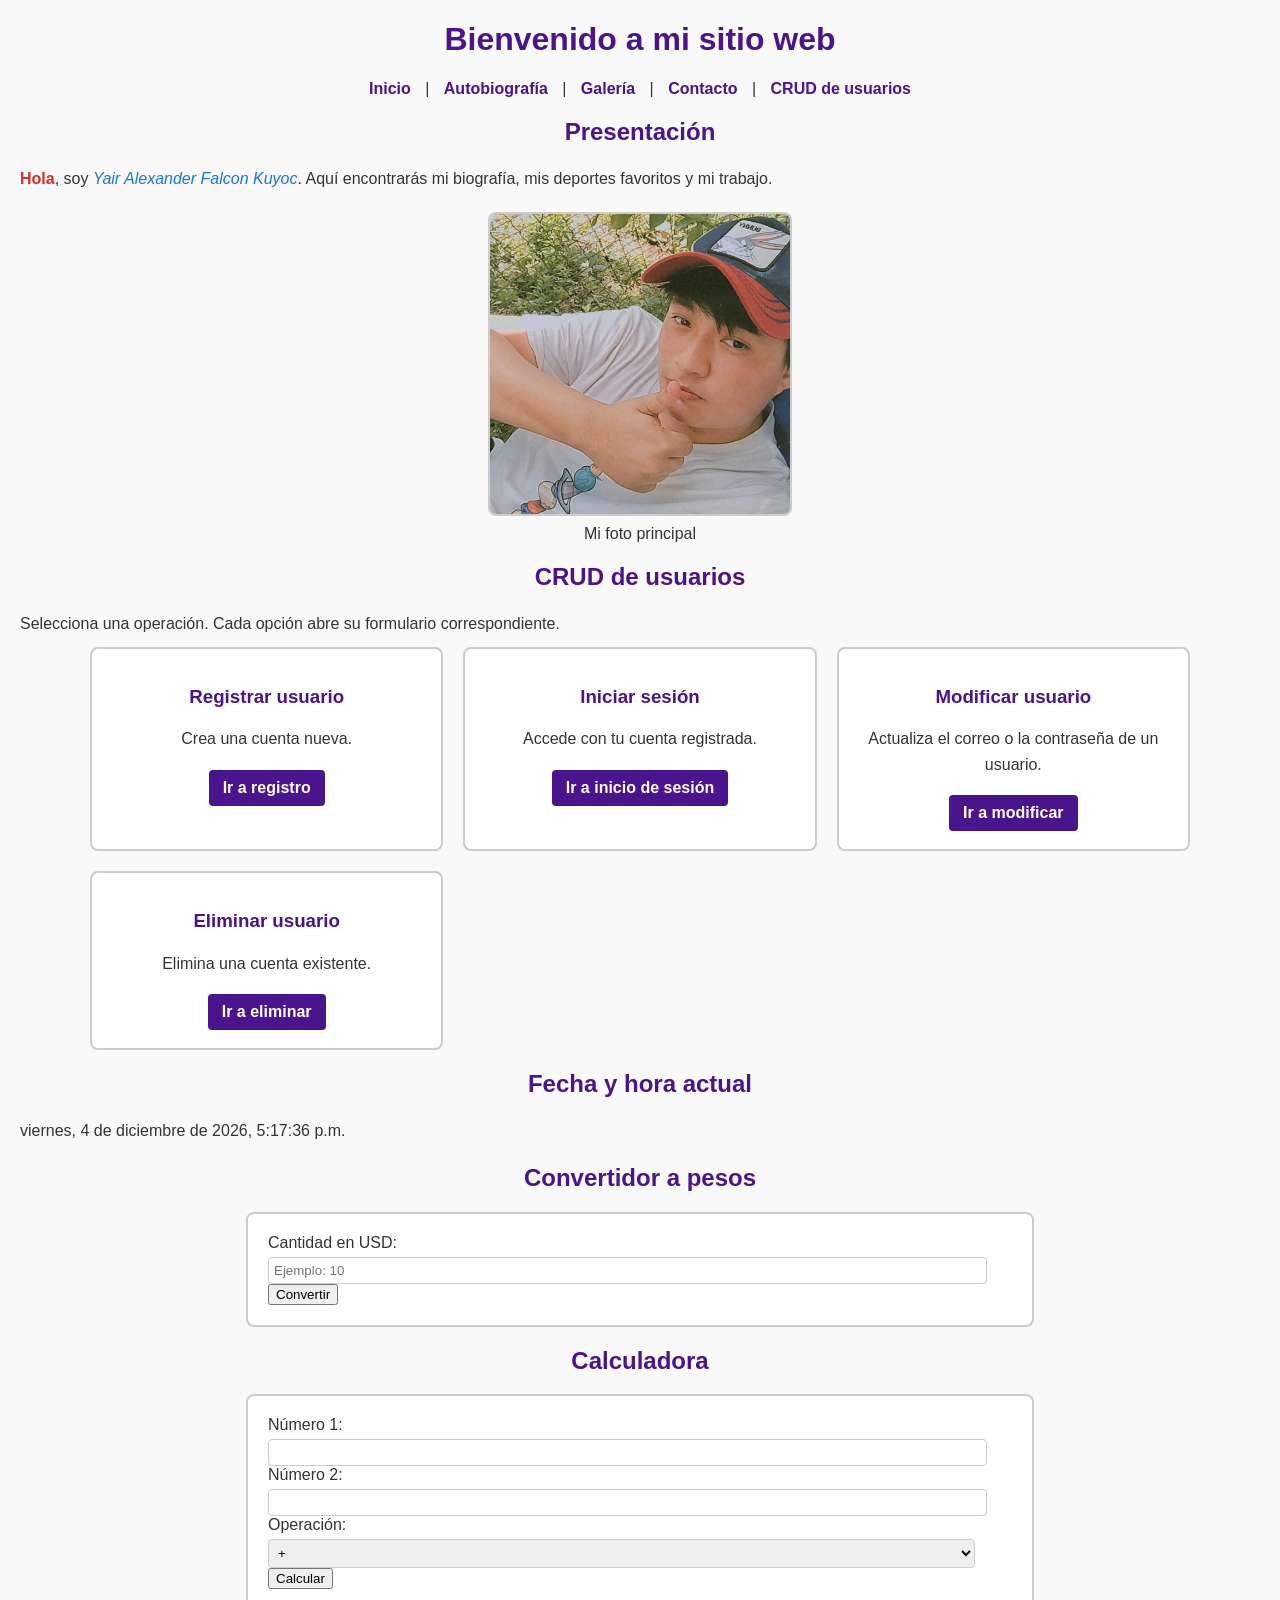
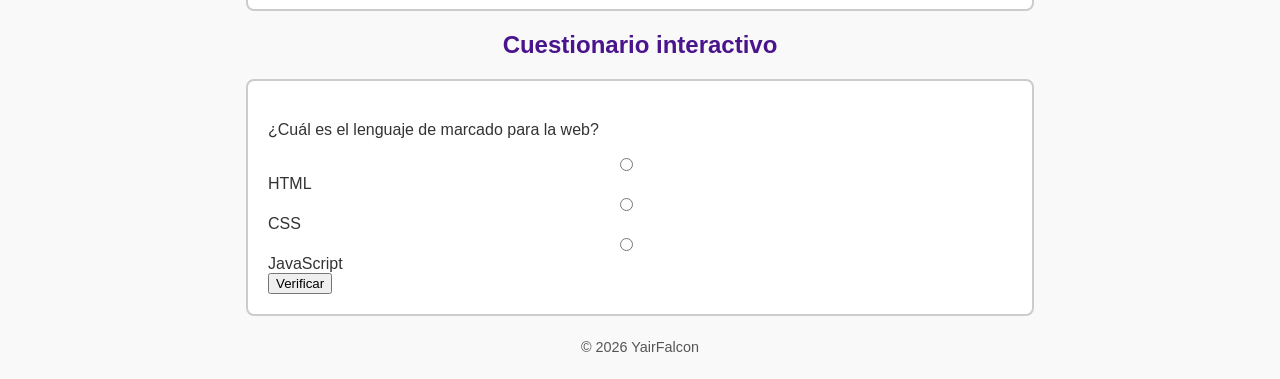
<file: HTML/index.html>
<!DOCTYPE html>
<html lang="es">
<head>
    <meta charset="UTF-8">
    <title>YairFalcon - Inicio</title>
    <link rel="stylesheet" href="style.css">  
    <script src="script.js" defer></script>     
</head>
<body>
<header>
    <h1>Bienvenido a mi sitio web</h1>
    <nav>
        <a href="index.html">Inicio</a> |
        <a href="Autobiografia.html">Autobiografía</a> |
        <a href="Galeria.html">Galería</a> |
        <a href="Contacto.html">Contacto</a> |
        <a href="#crud">CRUD de usuarios</a>
    </nav>
</header>

<main>
    <!-- Presentación -->
    <section>
        <h2>Presentación</h2>
        <p><strong>Hola</strong>, soy <em>Yair Alexander Falcon Kuyoc</em>. Aquí encontrarás mi biografía, mis deportes favoritos y mi trabajo.</p>
        <figure style="text-align:center;">
            <img src="Imagen/foto1.png" alt="Foto principal" width="300">
            <figcaption>Mi foto principal</figcaption>
        </figure>
    </section>

    <section id="crud">
        <h2>CRUD de usuarios</h2>
        <p>Selecciona una operación. Cada opción abre su formulario correspondiente.</p>

        <div class="crud-grid">
            <article class="crud-card">
                <h3>Registrar usuario</h3>
                <p>Crea una cuenta nueva.</p>
                <a class="crud-link" href="Registro.html">Ir a registro</a>
            </article>

            <article class="crud-card">
                <h3>Iniciar sesión</h3>
                <p>Accede con tu cuenta registrada.</p>
                <a class="crud-link" href="Login.html">Ir a inicio de sesión</a>
            </article>

            <article class="crud-card">
                <h3>Modificar usuario</h3>
                <p>Actualiza el correo o la contraseña de un usuario.</p>
                <a class="crud-link" href="Editar.html">Ir a modificar</a>
            </article>

            <article class="crud-card">
                <h3>Eliminar usuario</h3>
                <p>Elimina una cuenta existente.</p>
                <a class="crud-link" href="Eliminar.html">Ir a eliminar</a>
            </article>
        </div>
    </section>

    <!-- Fecha y hora -->
    <section>
        <h2>Fecha y hora actual</h2>
        <p id="fechaHora"></p>
    </section>

    <!-- Convertidor -->
    <section>
        <h2>Convertidor a pesos</h2>
        <form onsubmit="event.preventDefault(); convertirAPesos();">
            <label for="usd">Cantidad en USD:</label>
            <input type="number" id="usd" placeholder="Ejemplo: 10">
            <button type="submit">Convertir</button>
        </form>
        <p id="resultadoPesos"></p>
    </section>

    <!-- Calculadora -->
    <section>
        <h2>Calculadora</h2>
        <form onsubmit="event.preventDefault(); calcular();">
            <label for="num1">Número 1:</label>
            <input type="number" id="num1">
            <label for="num2">Número 2:</label>
            <input type="number" id="num2">
            <label for="operacion">Operación:</label>
            <select id="operacion">
                <option value="+">+</option>
                <option value="-">-</option>
                <option value="*">*</option>
                <option value="/">/</option>
            </select>
            <button type="submit">Calcular</button>
        </form>
        <p id="resultadoCalc"></p>
    </section>

    <!-- Cuestionario -->
    <section>
        <h2>Cuestionario interactivo</h2>
        <form onsubmit="event.preventDefault(); verificarCuestionario();">
            <p>¿Cuál es el lenguaje de marcado para la web?</p>
            <label><input type="radio" name="pregunta1" value="HTML"> HTML</label><br>
            <label><input type="radio" name="pregunta1" value="CSS"> CSS</label><br>
            <label><input type="radio" name="pregunta1" value="JavaScript"> JavaScript</label><br>
            <button type="submit">Verificar</button>
        </form>
    </section>
</main>

<footer>
    <p>© 2026 YairFalcon</p>
</footer>
</body>
</html>
</file>
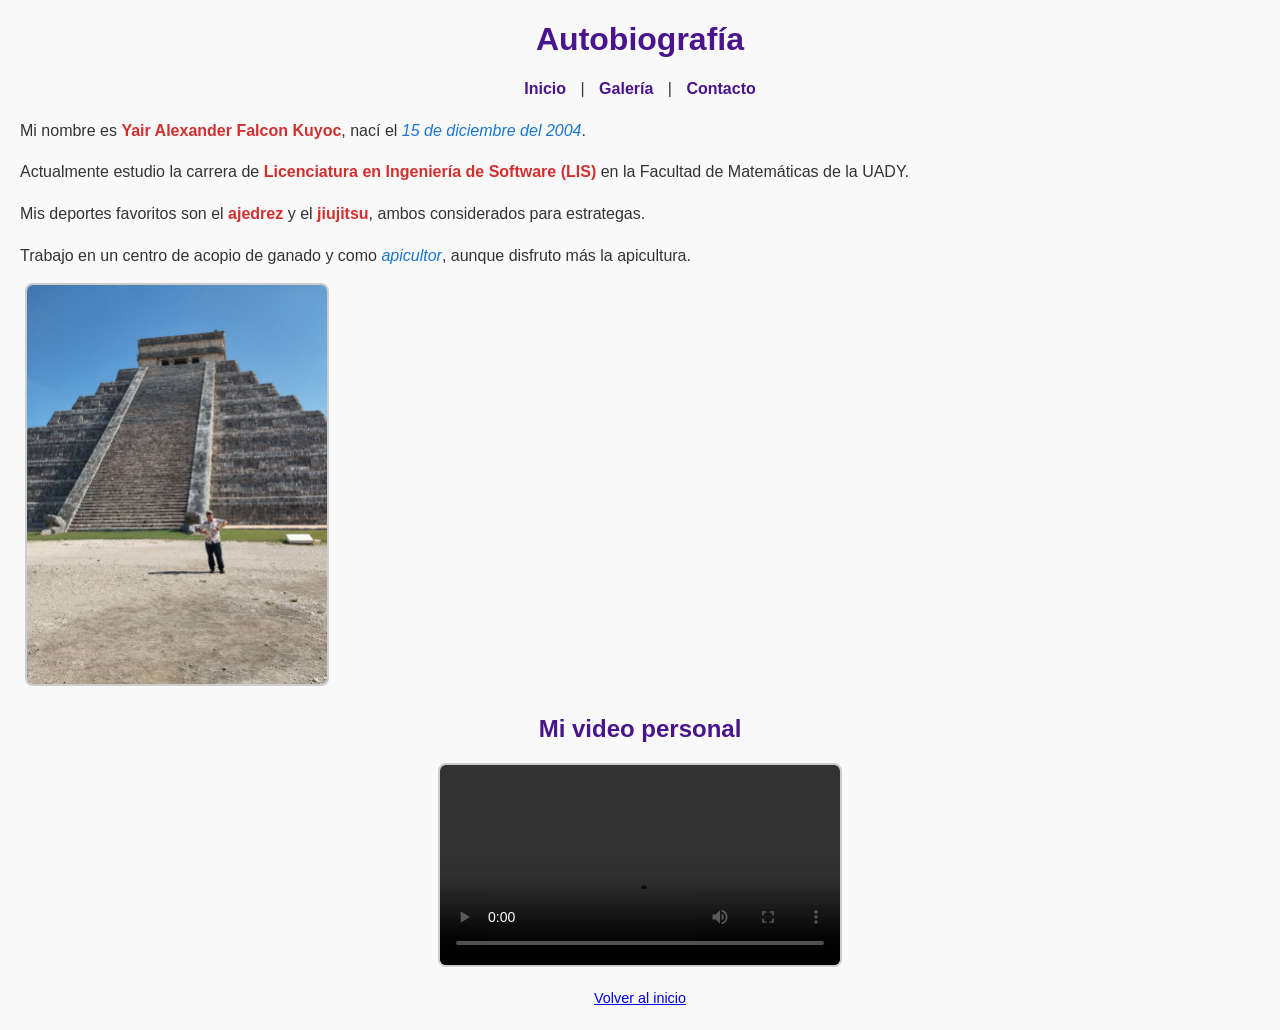
<file: HTML/Autobiografia.html>
<!DOCTYPE html>
<html lang="es">
<head>
<link rel="stylesheet" href="style.css">

    <meta charset="UTF-8">
    <title>Autobiografía</title>
</head>
<body>
<header>
    <h1>Autobiografía</h1>
    <nav>
        <a href="index.html">Inicio</a> |
        <a href="Galeria.html">Galería</a> |
        <a href="Contacto.html">Contacto</a>
    </nav>
</header>

<section>
    <p>Mi nombre es <strong>Yair Alexander Falcon Kuyoc</strong>, nací el <em>15 de diciembre del 2004</em>.</p>
    <p>Actualmente estudio la carrera de <strong>Licenciatura en Ingeniería de Software (LIS)</strong> en la Facultad de Matemáticas de la UADY.</p>
    <p>Mis deportes favoritos son el <strong>ajedrez</strong> y el <strong>jiujitsu</strong>, ambos considerados para estrategas.</p>
    <p>Trabajo en un centro de acopio de ganado y como <em>apicultor</em>, aunque disfruto más la apicultura.</p>

    <!-- Imagen local -->
    <img src="Imagen/foto2.png" alt="Foto autobiografía" width="300">

    <!-- Video local -->
    <h2>Mi video personal</h2>
    <video controls width="400">
        <source src="Video/video1.mp4" type="video/mp4">
        Tu navegador no soporta video.
    </video>
</section>

<footer>
    <p><a href="index.html">Volver al inicio</a></p>
</footer>
</body>
</html>
</file>
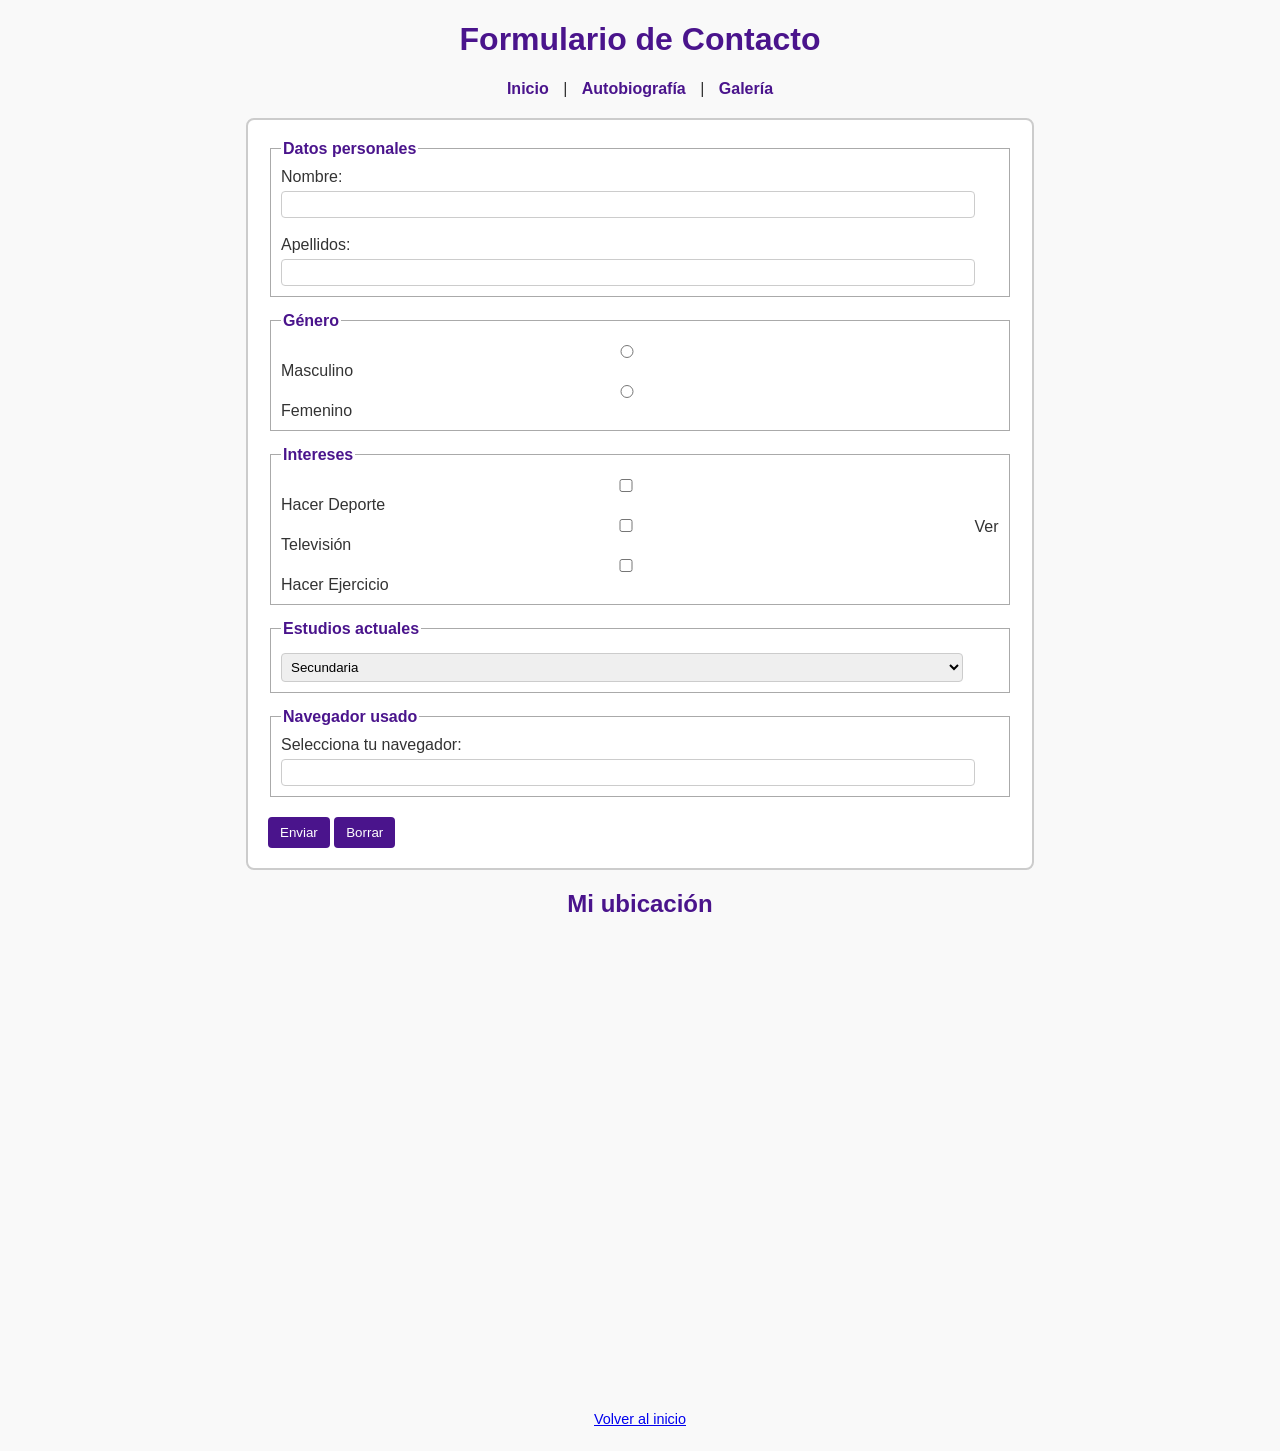
<file: HTML/Contacto.html>
<!DOCTYPE html>
<html lang="es">
<head>
    <meta charset="UTF-8">
    <title>Contacto</title>
    <link rel="stylesheet" href="style.css">
    <script src="script.js" defer></script>
</head>
<body>
<header>
    <h1>Formulario de Contacto</h1>
    <nav>
        <a href="index.html">Inicio</a> |
        <a href="Autobiografia.html">Autobiografía</a> |
        <a href="Galeria.html">Galería</a>
    </nav>
</header>

<section>
    <form action="#" method="post" onsubmit="return validarFormulario()">
        <!-- Cajas de texto -->
        <fieldset>
            <legend>Datos personales</legend>
            <label for="nombre">Nombre:</label>
            <input id="nombre" type="text" name="nombre"><br><br>

            <label for="apellidos">Apellidos:</label>
            <input id="apellidos" type="text" name="apellidos">
        </fieldset>

        <!-- Radio buttons -->
        <fieldset>
            <legend>Género</legend>
            <input type="radio" name="genero" value="Masculino"> Masculino
            <input type="radio" name="genero" value="Femenino"> Femenino
        </fieldset>

        <!-- Checkboxes -->
        <fieldset>
            <legend>Intereses</legend>
            <input type="checkbox" name="deporte" value="Deportes"> Hacer Deporte
            <input type="checkbox" name="tv" value="Televisión"> Ver Televisión
            <input type="checkbox" name="ejercicio" value="Ejercicio"> Hacer Ejercicio
        </fieldset>

        <!-- Select -->
        <fieldset>
            <legend>Estudios actuales</legend>
            <select name="estudios">
                <option value="secundaria">Secundaria</option>
                <option value="bachillerato">Bachillerato</option>
                <option value="licenciatura">Licenciatura</option>
            </select>
        </fieldset>

        <!-- Lista desplegable -->
        <fieldset>
            <legend>Navegador usado</legend>
            <label>Selecciona tu navegador:
                <input list="buscadores" name="navegador">
            </label>
            <datalist id="buscadores">
                <option value="Chrome">
                <option value="Firefox">
                <option value="Internet Explorer">
                <option value="Opera">
                <option value="Safari">
                <option value="Microsoft Edge">
            </datalist>
        </fieldset>

        <!-- Botones -->
        <input type="submit" value="Enviar">
        <input type="reset" value="Borrar">
    </form>
</section>

<section>
    <!-- Mapa con tu ubicación -->
    <h2>Mi ubicación</h2>
    <iframe src="https://www.google.com/maps/embed?pb=!1m17!1m12!1m3!1d1175.1893238695195!2d-88.1418150024642!3d21.141848418436343!2m3!1f0!2f0!3f0!3m2!1i1024!2i768!4f13.1!3m2!1m1!2s!5e1!3m2!1ses-419!2smx!4v1791433436487!5m2!1ses-419!2smx" 
        width="600" height="450" style="border:0;" allowfullscreen="" loading="lazy" 
        referrerpolicy="strict-origin-when-cross-origin">
    </iframe>
</section>

<footer>
    <p><a href="index.html">Volver al inicio</a></p>
</footer>
</body>
</html>
</file>
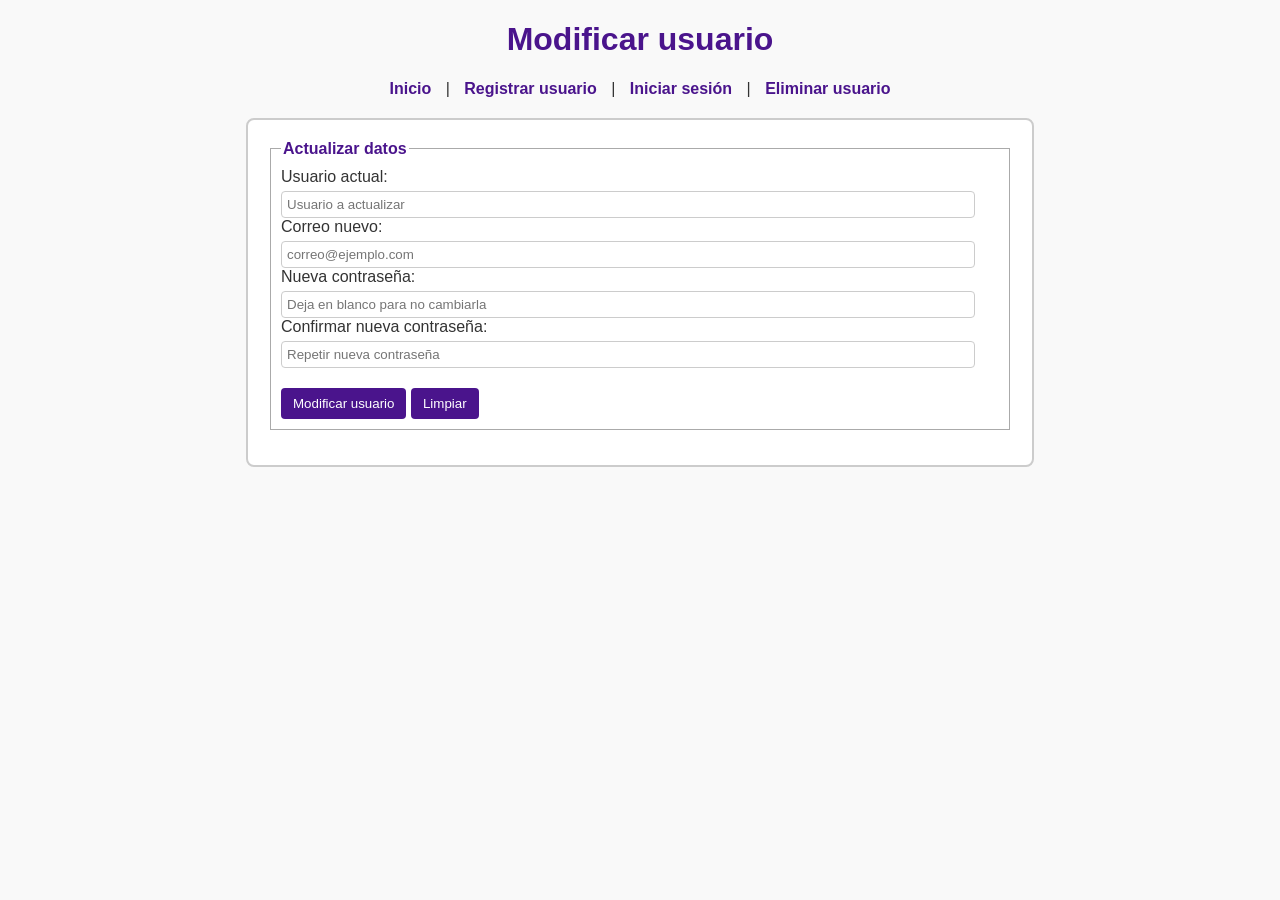
<file: HTML/Editar.html>
<!DOCTYPE html>
<html lang="es">
<head>
    <meta charset="UTF-8">
    <title>Modificar usuario</title>
    <link rel="stylesheet" href="style.css">
    <script src="script.js" defer></script>
</head>
<body>
    <header>
        <h1>Modificar usuario</h1>
        <nav>
            <a href="index.html">Inicio</a> |
            <a href="Registro.html">Registrar usuario</a> |
            <a href="Login.html">Iniciar sesión</a> |
            <a href="Eliminar.html">Eliminar usuario</a>
        </nav>
    </header>

    <main>
        <form action="../PHP/update.php" method="post" onsubmit="return validarFormulario();">
            <fieldset>
                <legend>Actualizar datos</legend>

                <label for="usuarioEdit">Usuario actual:</label>
                <input id="usuarioEdit" type="text" name="usuario" placeholder="Usuario a actualizar" required>

                <label for="correoEdit">Correo nuevo:</label>
                <input id="correoEdit" type="email" name="correo" placeholder="correo@ejemplo.com" required>

                <label for="passwordEdit">Nueva contraseña:</label>
                <input id="passwordEdit" type="password" name="password" placeholder="Deja en blanco para no cambiarla">

                <label for="confirmPasswordEdit">Confirmar nueva contraseña:</label>
                <input id="confirmPasswordEdit" type="password" name="confirm_password" placeholder="Repetir nueva contraseña">

                <div style="margin-top: 15px;">
                    <input type="submit" value="Modificar usuario">
                    <input type="reset" value="Limpiar">
                </div>
            </fieldset>
        </form>
    </main>
</body>
</html>
</file>
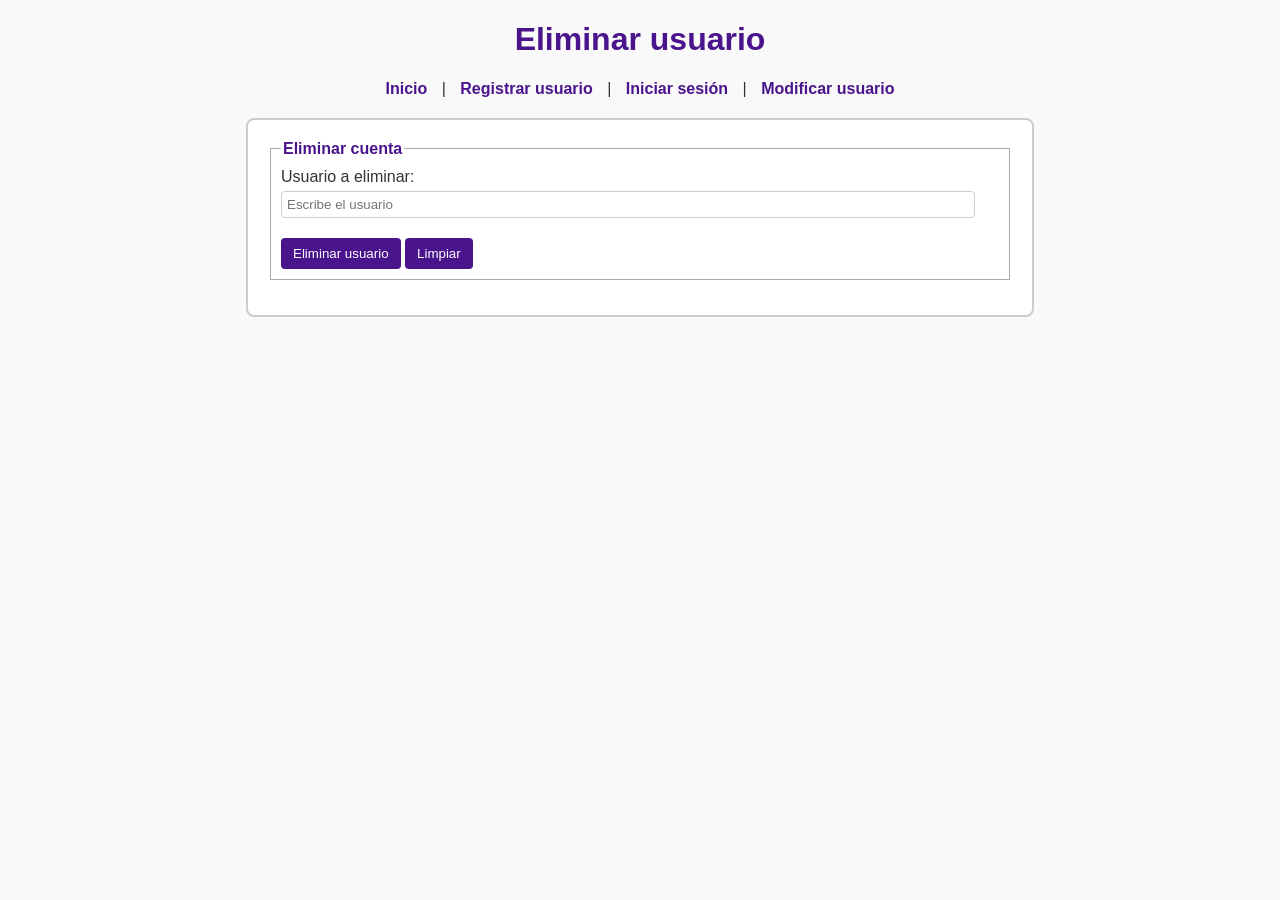
<file: HTML/Eliminar.html>
<!DOCTYPE html>
<html lang="es">
<head>
    <meta charset="UTF-8">
    <title>Eliminar usuario</title>
    <link rel="stylesheet" href="style.css">
    <script src="script.js" defer></script>
</head>
<body>
    <header>
        <h1>Eliminar usuario</h1>
        <nav>
            <a href="index.html">Inicio</a> |
            <a href="Registro.html">Registrar usuario</a> |
            <a href="Login.html">Iniciar sesión</a> |
            <a href="Editar.html">Modificar usuario</a>
        </nav>
    </header>

    <main>
        <form action="../PHP/delete.php" method="post" onsubmit="return confirmarEliminacion();">
            <fieldset>
                <legend>Eliminar cuenta</legend>

                <label for="usuarioDelete">Usuario a eliminar:</label>
                <input id="usuarioDelete" type="text" name="usuario" placeholder="Escribe el usuario" required>

                <div style="margin-top: 15px;">
                    <input type="submit" value="Eliminar usuario">
                    <input type="reset" value="Limpiar">
                </div>
            </fieldset>
        </form>
    </main>
</body>
</html>
</file>
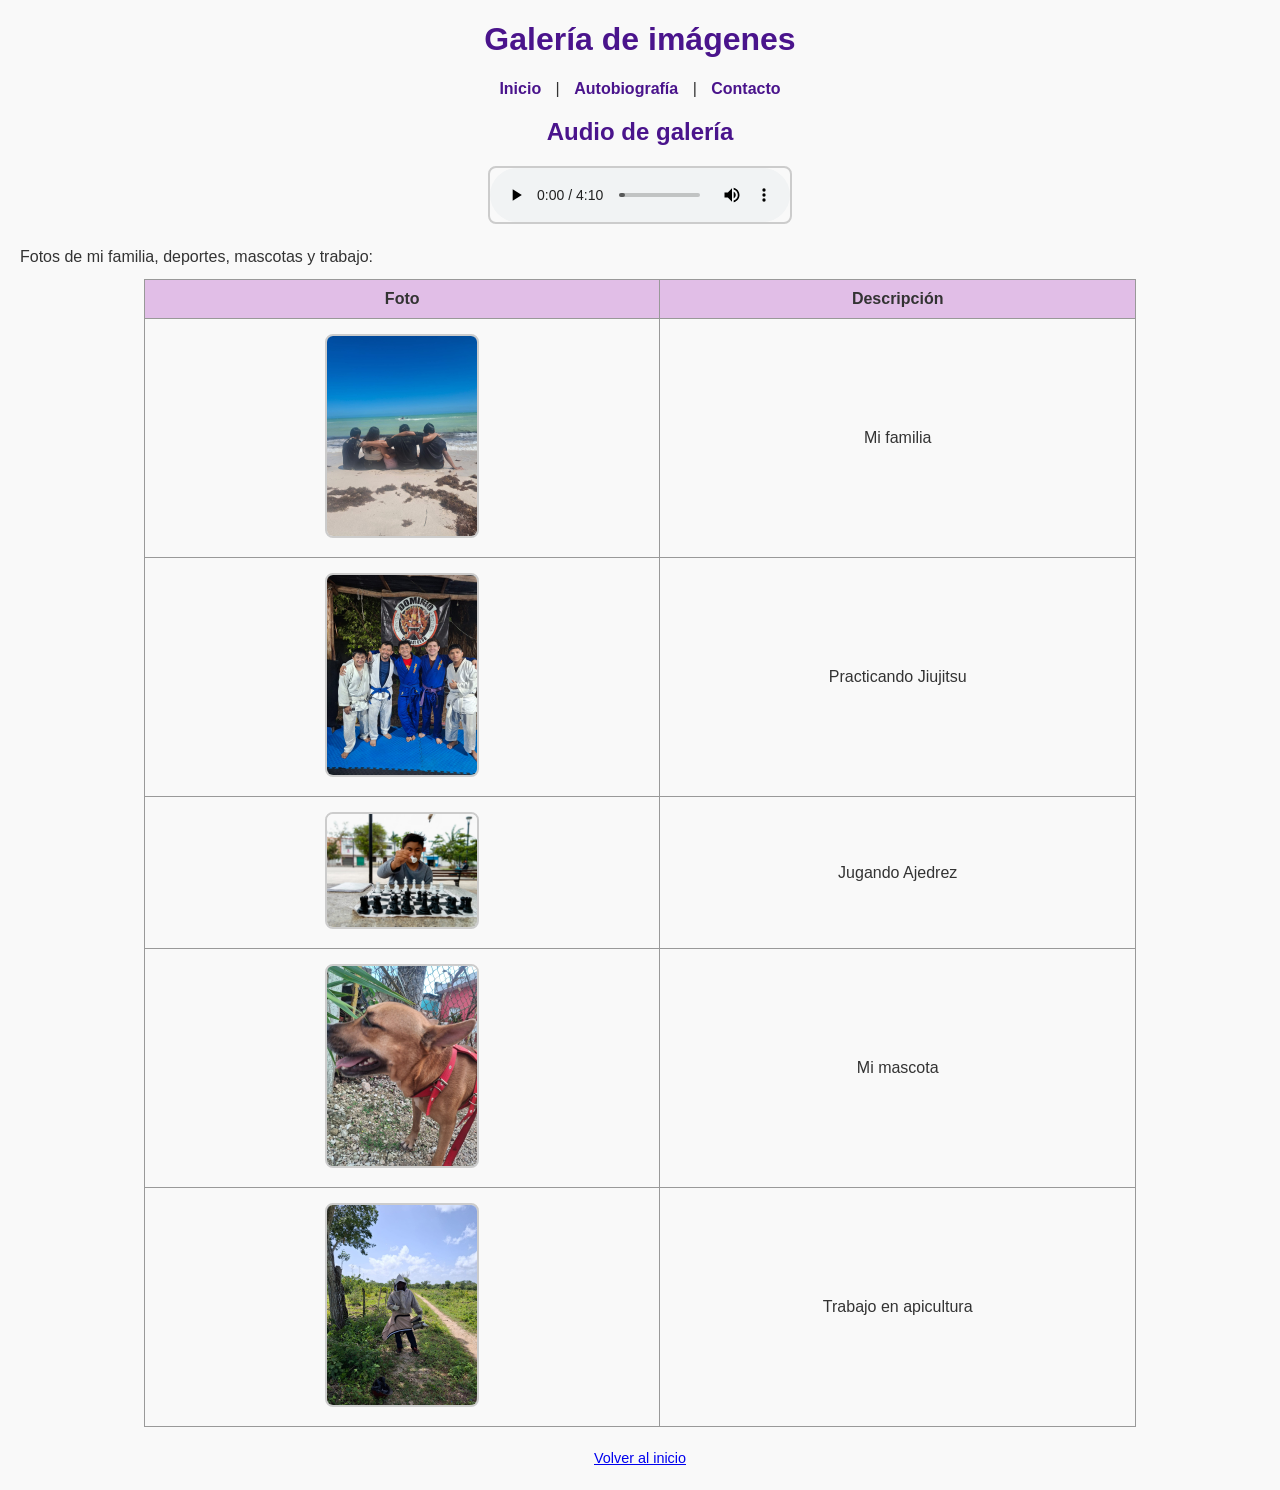
<file: HTML/Galeria.html>
<!DOCTYPE html>
<html lang="es">
<head>
<link rel="stylesheet" href="style.css">

    <meta charset="UTF-8">
    <title>Galería</title>
</head>
<body>
<header>
    <h1>Galería de imágenes</h1>
    <nav>
        <a href="index.html">Inicio</a> |
        <a href="Autobiografia.html">Autobiografía</a> |
        <a href="Contacto.html">Contacto</a>
    </nav>
</header>

<!-- Audio al inicio -->
<section>
    <h2>Audio de galería</h2>
    <audio controls>
        <source src="Audio/audio1.mpeg" type="audio/mpeg">
        Tu navegador no soporta audio.
    </audio>
</section>

<section>
    <p>Fotos de mi familia, deportes, mascotas y trabajo:</p>
    <table border="1" cellpadding="10">
        <tr>
            <th>Foto</th>
            <th>Descripción</th>
        </tr>
        <tr>
            <td><img src="Imagen/foto3.png" alt="Familia" width="150"></td>
            <td>Mi familia</td>
        </tr>
        <tr>
            <td><img src="Imagen/foto4.png" alt="Jiujitsu" width="150"></td>
            <td>Practicando Jiujitsu</td>
        </tr>
        <tr>
            <td><img src="Imagen/foto5.png" alt="Ajedrez" width="150"></td>
            <td>Jugando Ajedrez</td>
        </tr>
        <tr>
            <td><img src="Imagen/foto6.png" alt="Mascotas" width="150"></td>
            <td>Mi mascota</td>
        </tr>
        <tr>
            <td><img src="Imagen/foto7.png" alt="Trabajo" width="150"></td>
            <td>Trabajo en apicultura</td>
        </tr>
    </table>
</section>

<footer>
    <p><a href="index.html">Volver al inicio</a></p>
</footer>
</body>
</html>
</file>
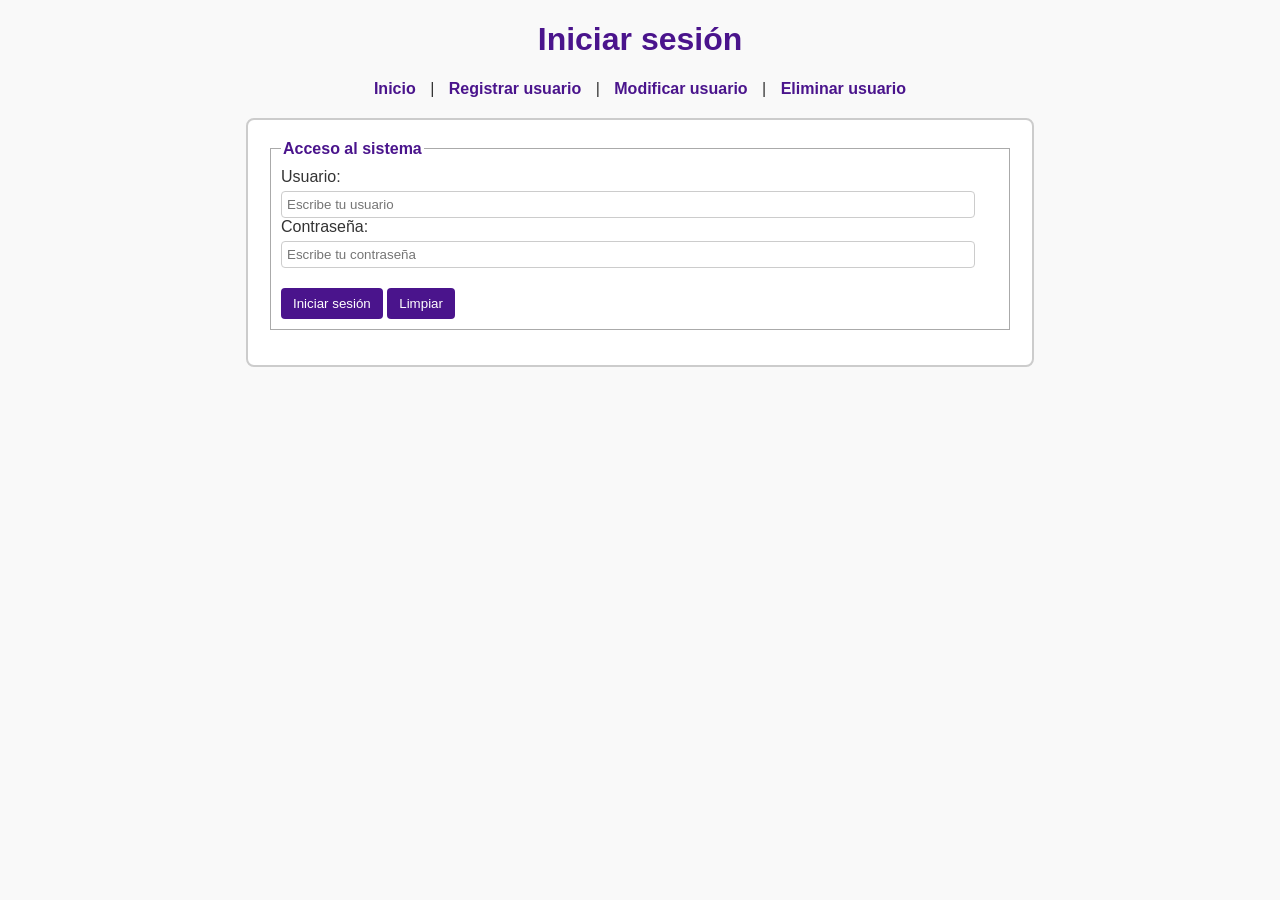
<file: HTML/Login.html>
<!DOCTYPE html>
<html lang="es">
<head>
    <meta charset="UTF-8">
    <title>Iniciar sesión</title>
    <link rel="stylesheet" href="style.css">
    <script src="script.js" defer></script>
</head>
<body>
    <header>
        <h1>Iniciar sesión</h1>
        <nav>
            <a href="index.html">Inicio</a> |
            <a href="Registro.html">Registrar usuario</a> |
            <a href="Editar.html">Modificar usuario</a> |
            <a href="Eliminar.html">Eliminar usuario</a>
        </nav>
    </header>

    <main>
        <form action="../PHP/login.php" method="post" onsubmit="return validarLoginFormulario();">
            <fieldset>
                <legend>Acceso al sistema</legend>

                <label for="usuarioLogin">Usuario:</label>
                <input id="usuarioLogin" type="text" name="usuario" placeholder="Escribe tu usuario" required>

                <label for="passwordLogin">Contraseña:</label>
                <input id="passwordLogin" type="password" name="password" placeholder="Escribe tu contraseña" required>

                <div style="margin-top: 15px;">
                    <input type="submit" value="Iniciar sesión">
                    <input type="reset" value="Limpiar">
                </div>
            </fieldset>
        </form>
    </main>
</body>
</html>
</file>
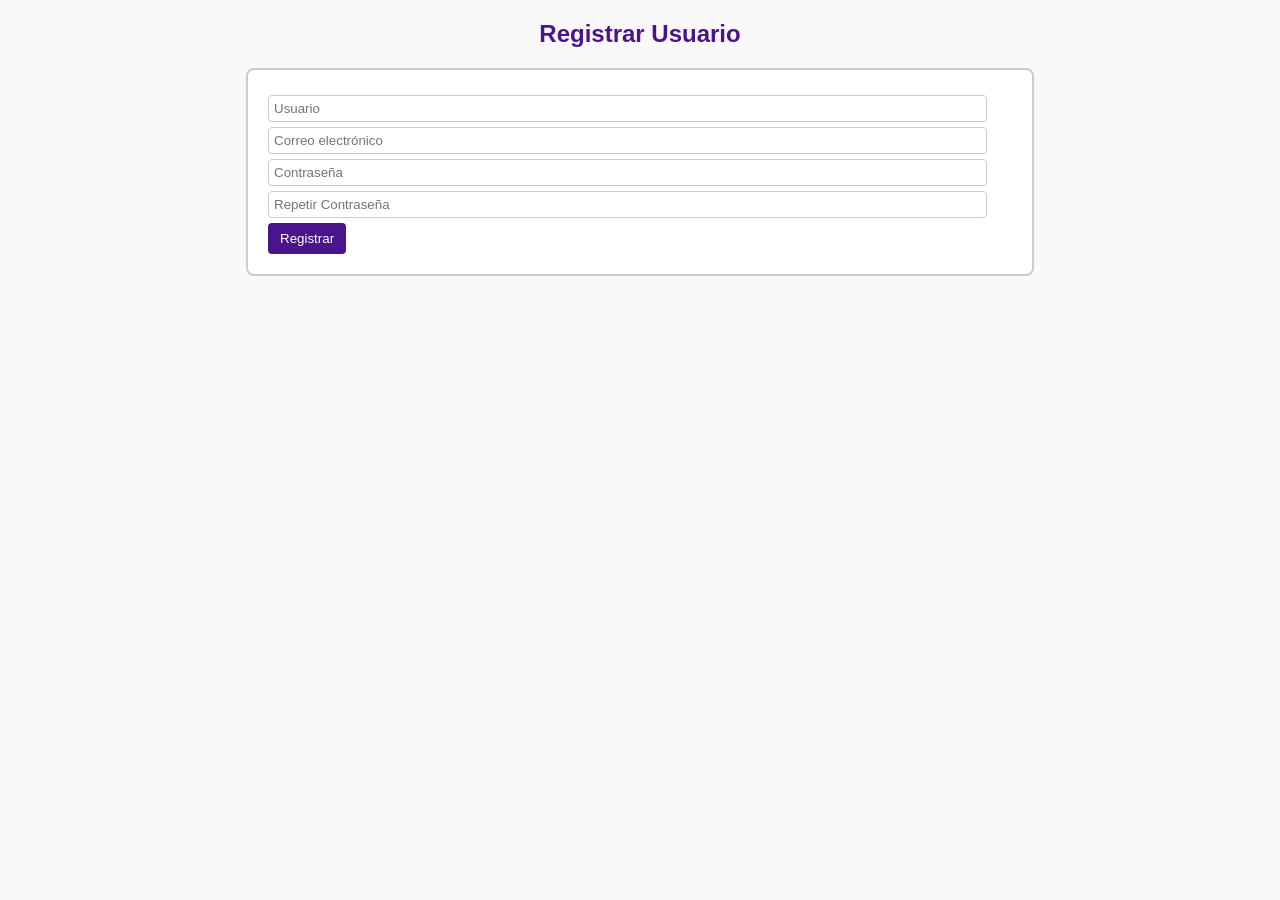
<file: HTML/Registro.html>
<!DOCTYPE html>
<html lang="es">
<head>
    <meta charset="UTF-8">
    <title>Registro de Usuario</title>
    <link rel="stylesheet" href="style.css">
    <script src="script.js"></script>
</head>
<body>
    <h2>Registrar Usuario</h2>
    <form action="../PHP/register.php" method="post" onsubmit="return validarFormulario()">
        <input type="text" name="usuario" placeholder="Usuario" required>
        <input type="email" name="correo" placeholder="Correo electrónico" required>
        <input type="password" id="password" name="password" placeholder="Contraseña" required>
        <input type="password" id="confirm_password" name="confirm_password" placeholder="Repetir Contraseña" required>
        <input type="submit" value="Registrar">
    </form>
</body>
</html>
</file>
<file: HTML/style.css>
/* Estilo general */
body {
    font-family: Arial, sans-serif;
    margin: 20px;
    background-color: #f9f9f9;
    color: #333;
}

/* Encabezados */
h1, h2 {
    color: #4A148C;
    text-align: center;
}

/* Párrafos */
p {
    line-height: 1.6;
    margin-bottom: 10px;
}

/* Negritas y cursivas */
strong {
    color: #D32F2F;
}
em {
    color: #1976D2;
}

/* Menú de navegación */
nav {
    text-align: center;
    margin-bottom: 20px;
}
nav a {
    text-decoration: none;
    color: #4A148C;
    font-weight: bold;
    margin: 0 10px;
}
nav a:hover {
    color: #D32F2F;
}

/* Imágenes */
img {
    border: 2px solid #ccc;
    border-radius: 8px;
    margin: 5px;
}

/* Tablas */
table {
    width: 80%;
    margin: auto;
    border-collapse: collapse;
}
th, td {
    border: 1px solid #999;
    padding: 10px;
    text-align: center;
}
th {
    background-color: #E1BEE7;
}

/* Formularios */
form {
    width: 60%;
    margin: auto;
    background: #fff;
    padding: 20px;
    border: 2px solid #ccc;
    border-radius: 8px;
}
fieldset {
    margin-bottom: 15px;
    border: 1px solid #aaa;
    padding: 10px;
}
legend {
    font-weight: bold;
    color: #4A148C;
}
input, select, textarea {
    margin-top: 5px;
    padding: 5px;
    width: 95%;
    border: 1px solid #ccc;
    border-radius: 4px;
}
input[type="submit"], input[type="reset"] {
    width: auto;
    background-color: #4A148C;
    color: white;
    border: none;
    padding: 8px 12px;
    cursor: pointer;
}
input[type="submit"]:hover, input[type="reset"]:hover {
    background-color: #D32F2F;
}

/* CRUD */
.crud-grid {
    display: grid;
    grid-template-columns: repeat(auto-fit, minmax(280px, 1fr));
    gap: 20px;
    max-width: 1100px;
    margin: 0 auto;
}

.crud-card {
    min-width: 0;
    padding: 18px;
    background: #fff;
    border: 2px solid #ccc;
    border-radius: 8px;
    text-align: center;
}

.crud-card h3 {
    color: #4A148C;
    text-align: center;
}

.crud-link {
    display: inline-block;
    margin-top: 8px;
    padding: 9px 14px;
    border-radius: 4px;
    background-color: #4A148C;
    color: white;
    font-weight: bold;
    text-decoration: none;
    cursor: pointer;
}

.crud-link:hover {
    background-color: #D32F2F;
    color: white;
}

/* Video y audio */
video, audio {
    display: block;
    margin: 20px auto;
    border: 2px solid #ccc;
    border-radius: 8px;
}

/* Mapa */
iframe {
    display: block;
    margin: 20px auto;
    border: 2px solid #ccc;
    border-radius: 8px;
}

/* Footer */
footer {
    text-align: center;
    margin-top: 20px;
    font-size: 0.9em;
    color: #555;
}
</file>
